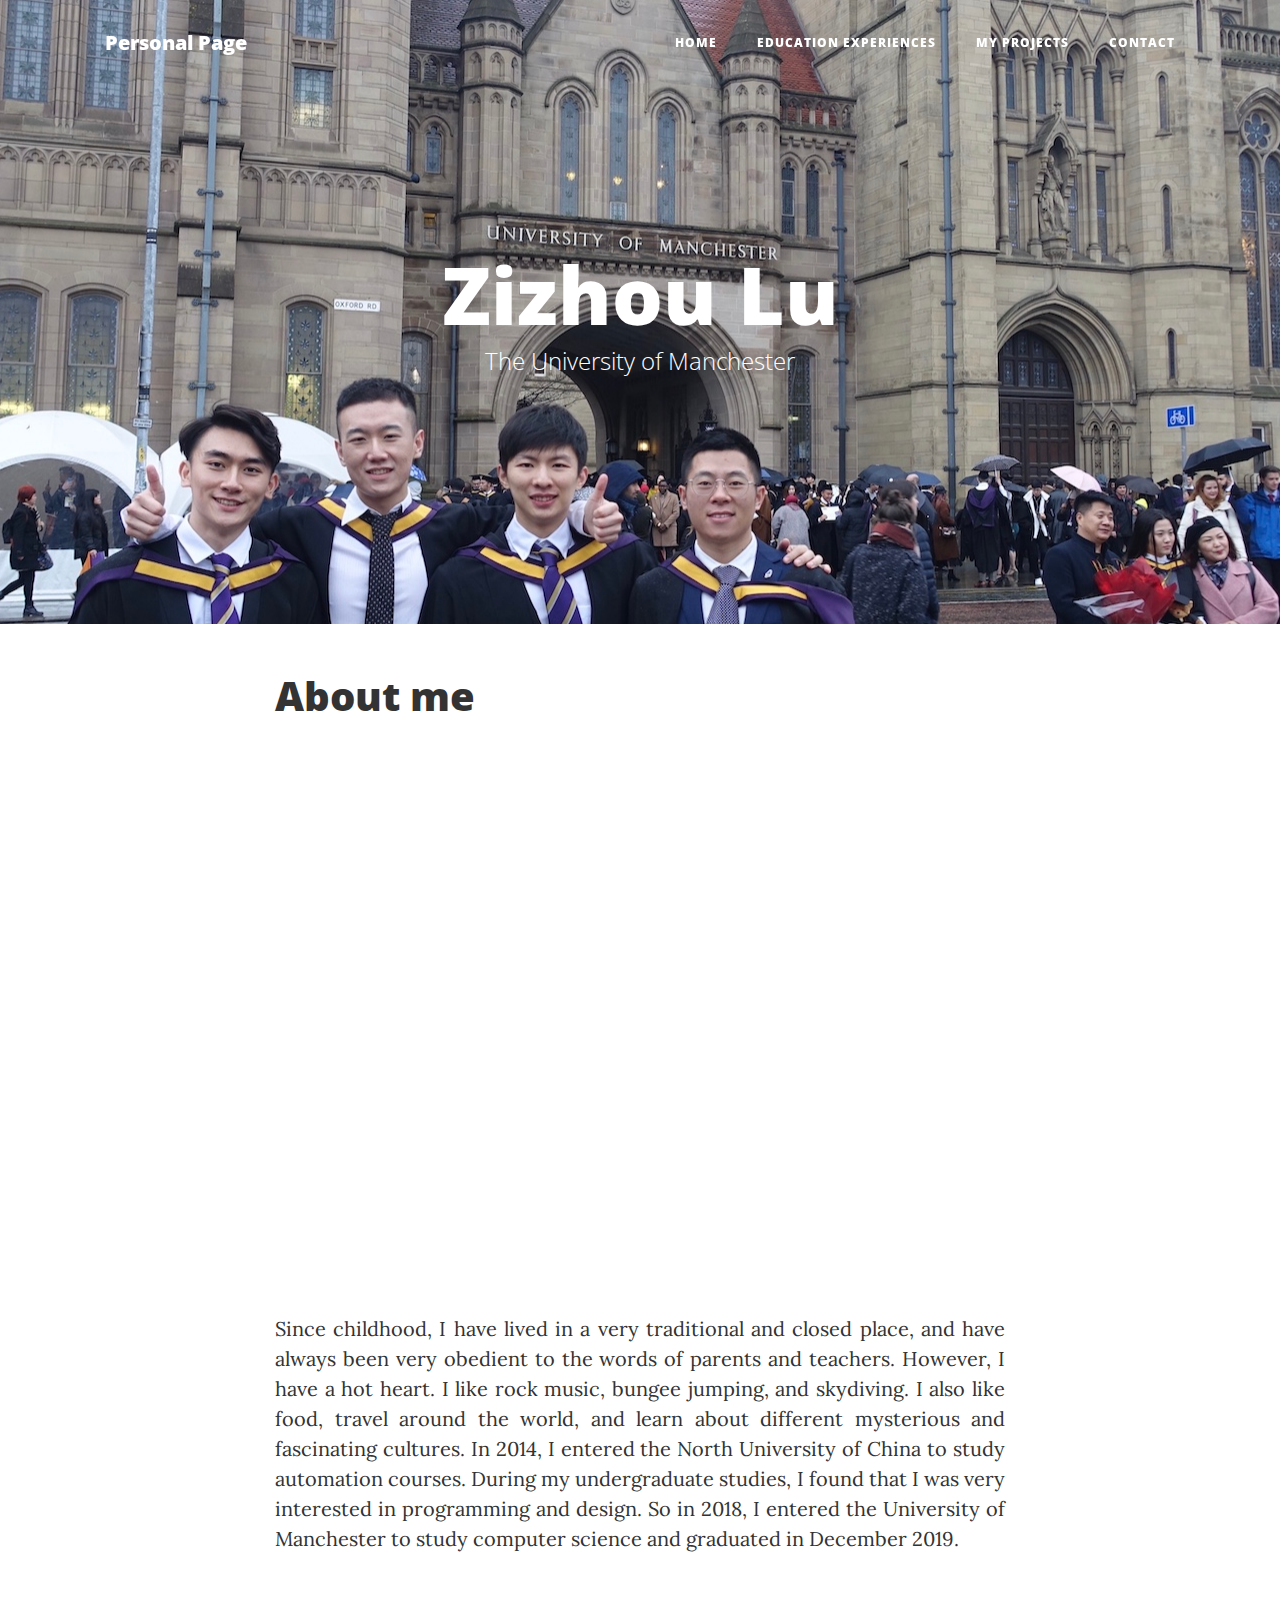
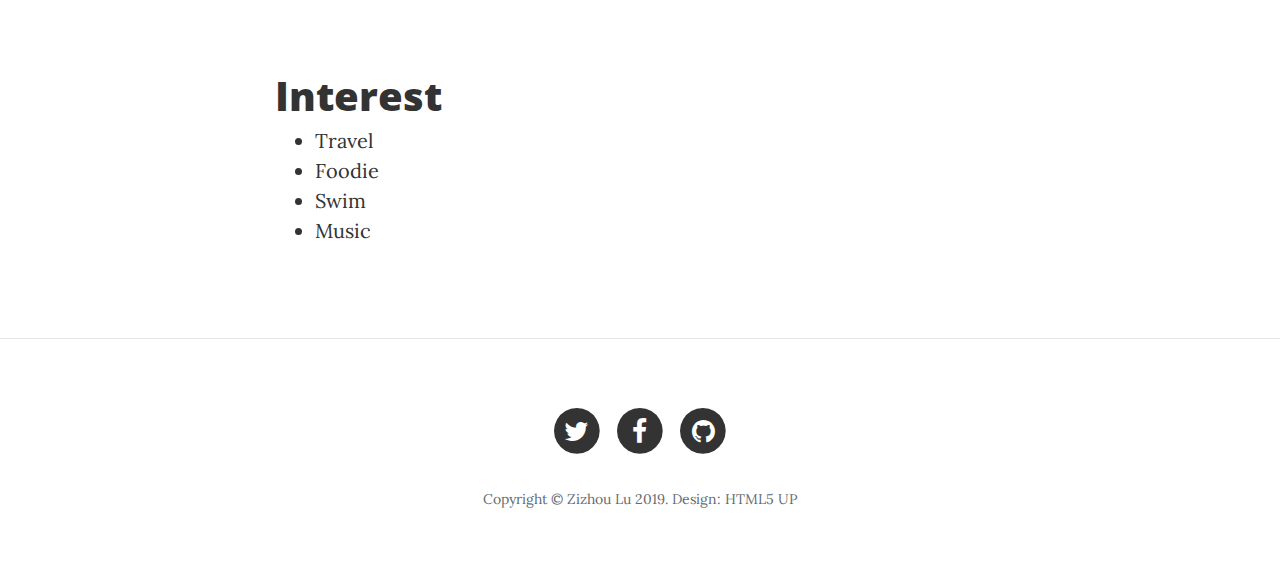
<file: index.html>
<!DOCTYPE html>
<html lang="en">

<head>

    <meta charset="utf-8">
    <meta name="viewport" content="width=device-width, initial-scale=1, shrink-to-fit=no">
    <meta name="description" content="">
    <meta name="author" content="">

    <title>Zizhou Lu</title>

    <!-- Bootstrap Core CSS -->
    <link href="lib/bootstrap/css/bootstrap.min.css" rel="stylesheet">

    <!-- Additional fonts for this theme -->
    <link href="lib/font-awesome/css/font-awesome.min.css" rel="stylesheet" type="text/css">
    <link href='https://fonts.googleapis.com/css?family=Lora:400,700,400italic,700italic' rel='stylesheet' type='text/css'>
    <link href='https://fonts.googleapis.com/css?family=Open+Sans:300italic,400italic,600italic,700italic,800italic,400,300,600,700,800' rel='stylesheet' type='text/css'>

    <!-- Custom styles for this theme -->
    <link href="css/clean-blog.min.css" rel="stylesheet">

    <!-- Temporary navbar container fix until Bootstrap 4 is patched -->
    <style>
    .navbar-toggler {
        z-index: 1;
    }
    
    @media (max-width: 576px) {
        nav > .container {
            width: 100%;
        }
    }
    </style>

</head>

<body>

    <!-- Navigation -->
    <nav class="navbar fixed-top navbar-toggleable-md navbar-light" id="mainNav">
        <div class="container">
            <button class="navbar-toggler navbar-toggler-right" type="button" data-toggle="collapse" data-target="#navbarResponsive" aria-controls="navbarResponsive" aria-expanded="false" aria-label="Toggle navigation">
                Menu <i class="fa fa-bars"></i>
            </button>
            <a class="navbar-brand page-scroll" href="index.html">Personal Page</a>
            <div class="collapse navbar-collapse" id="navbarResponsive">
                <ul class="navbar-nav ml-auto">
                    <li class="nav-item">
                        <a class="nav-link page-scroll" href="index.html">Home</a>
                    </li>
                    <li class="nav-item">
                        <a class="nav-link page-scroll" href="about.html">Education Experiences</a>
                    </li>
                    <li class="nav-item">
                        <a class="nav-link page-scroll" href="post.html">My Projects</a>
                    </li>
                    <li class="nav-item">
                        <a class="nav-link page-scroll" href="contact.html">Contact</a>
                    </li>
                </ul>
            </div>
        </div>
    </nav>

    <!-- Page Header -->
    <header class="intro-header" style="background-image: url('img/home-bg.jpg')">
        <div class="container">
            <div class="row">
                <div class="col-lg-8 offset-lg-2 col-md-10 offset-md-1">
                    <div class="site-heading">
                        <h1>Zizhou Lu</h1>
                        <span class="subheading">The University of Manchester</span>
                    </div>
                </div>
            </div>
        </div>
    </header>

    <!-- Main Content -->
    <header>
        <div class="container">
            <div class="row">
                <div class="col-lg-8 offset-lg-2 col-md-10 offset-md-1">
                    <div class="site-heading">
                        <h1>About me</h1>
                        <iframe src="//player.bilibili.com/player.html?aid=89087745&cid=152168260&page=1"  style="width:730px;height:550px;" scrolling="no" border="0" frameborder="no" framespacing="0" allowfullscreen="true"> </iframe>
                        <p style="text-align:justify">Since childhood, I have lived in a very traditional and closed place, and have always been very obedient to the words of parents and teachers. However, I have a hot heart. I like rock music, bungee jumping, and skydiving. I also like food, travel around the world, and learn about different mysterious and fascinating cultures. In 2014, I entered the North University of China to study automation courses. During my undergraduate studies, I found that I was very interested in programming and design. So in 2018, I entered the University of Manchester to study computer science and graduated in December 2019.</p>
                    </div>
                </div>
            </div>
        </div>
    </header><br><br><br>

    <header>
        <div class="container">
            <div class="row">
                <div class="col-lg-8 offset-lg-2 col-md-10 offset-md-1">
                    <div class="site-heading">
                        <h1>Interest</h1>
                        <ul>
                            <li>Travel</li>
                            <li>Foodie</li>
                            <li>Swim</li>
                            <li>Music</li>
                        </ul>

                    </div>
                </div>
            </div>
        </div>
    </header><br><br>



<!--    <div class="container">-->
<!--        <div class="row">-->
<!--            <div class="col-lg-8 offset-lg-2 col-md-10 offset-md-1">-->
<!--                <div class="post-preview">-->
<!--                    <a href="post.html">-->
<!--                        <h2 class="post-title">-->
<!--                            Man must explore, and this is exploration at its greatest-->
<!--                        </h2>-->
<!--                        <h3 class="post-subtitle">-->
<!--                            Problems look mighty small from 150 miles up-->
<!--                        </h3>-->
<!--                    </a>-->
<!--                    <p class="post-meta">Posted by <a href="#">Start Bootstrap</a> on September 24, 2017</p>-->
<!--                </div>-->
<!--                <hr>-->
<!--                <div class="post-preview">-->
<!--                    <a href="post.html">-->
<!--                        <h2 class="post-title">-->
<!--                            I believe every human has a finite number of heartbeats. I don't intend to waste any of mine.-->
<!--                        </h2>-->
<!--                    </a>-->
<!--                    <p class="post-meta">Posted by <a href="#">Start Bootstrap</a> on September 18, 2017</p>-->
<!--                </div>-->
<!--                <hr>-->
<!--                <div class="post-preview">-->
<!--                    <a href="post.html">-->
<!--                        <h2 class="post-title">-->
<!--                            Science has not yet mastered prophecy-->
<!--                        </h2>-->
<!--                        <h3 class="post-subtitle">-->
<!--                            We predict too much for the next year and yet far too little for the next ten.-->
<!--                        </h3>-->
<!--                    </a>-->
<!--                    <p class="post-meta">Posted by <a href="#">Start Bootstrap</a> on August 24, 2017</p>-->
<!--                </div>-->
<!--                <hr>-->
<!--                <div class="copyrights">Collect from <a href="http://www.moobnn.com/"  title="网站模板">网站模板</a></div>-->
<!--                <div class="post-preview">-->
<!--                    <a href="post.html">-->
<!--                        <h2 class="post-title">-->
<!--                            Failure is not an option-->
<!--                        </h2>-->
<!--                        <h3 class="post-subtitle">-->
<!--                            Many say exploration is part of our destiny, but it’s actually our duty to future generations.-->
<!--                        </h3>-->
<!--                    </a>-->
<!--                    <p class="post-meta">Posted by <a href="#">Start Bootstrap</a> on July 8, 2017</p>-->
<!--                </div>-->
<!--                <hr>-->
<!--                &lt;!&ndash; Pager &ndash;&gt;-->
<!--                <div class="clearfix">-->
<!--                    <a class="btn btn-secondary float-right" href="#">Older Posts &rarr;</a>-->
<!--                </div>-->
<!--            </div>-->
<!--        </div>-->
<!--    </div>-->

    <hr>

    <!-- Footer -->
    <footer>
        <div class="container">
            <div class="row">
                <div class="col-lg-8 offset-lg-2 col-md-10 offset-md-1">
                    <ul class="list-inline text-center">
                        <li class="list-inline-item">
                            <a href="https://www.facebook.com/zizhou.lu">
                                <span class="fa-stack fa-lg">
                                    <i class="fa fa-circle fa-stack-2x"></i>
                                    <i class="fa fa-twitter fa-stack-1x fa-inverse"></i>
                                </span>
                            </a>
                        </li>
                        <li class="list-inline-item">
                            <a href="#">
                                <span class="fa-stack fa-lg">
                                    <i class="fa fa-circle fa-stack-2x"></i>
                                    <i class="fa fa-facebook fa-stack-1x fa-inverse"></i>
                                </span>
                            </a>
                        </li>
                        <li class="list-inline-item">
                            <a href="https://github.com/justinluzizhou">
                                <span class="fa-stack fa-lg">
                                    <i class="fa fa-circle fa-stack-2x"></i>
                                    <i class="fa fa-github fa-stack-1x fa-inverse"></i>
                                </span>
                            </a>
                        </li>
                    </ul>
                    <p class="copyright text-muted">Copyright &copy; Zizhou Lu 2019. Design: HTML5 UP</a></p>
                </div>
            </div>
        </div>
    </footer>

    <!-- jQuery Version 3.1.1 -->
    <script src="lib/jquery/jquery.js"></script>

    <!-- Tether -->
    <script src="lib/tether/tether.min.js"></script>

    <!-- Bootstrap Core JavaScript -->
    <script src="lib/bootstrap/js/bootstrap.min.js"></script>

    <!-- Theme JavaScript -->
    <script src="js/clean-blog.min.js"></script>

</body>

</html>
</file>
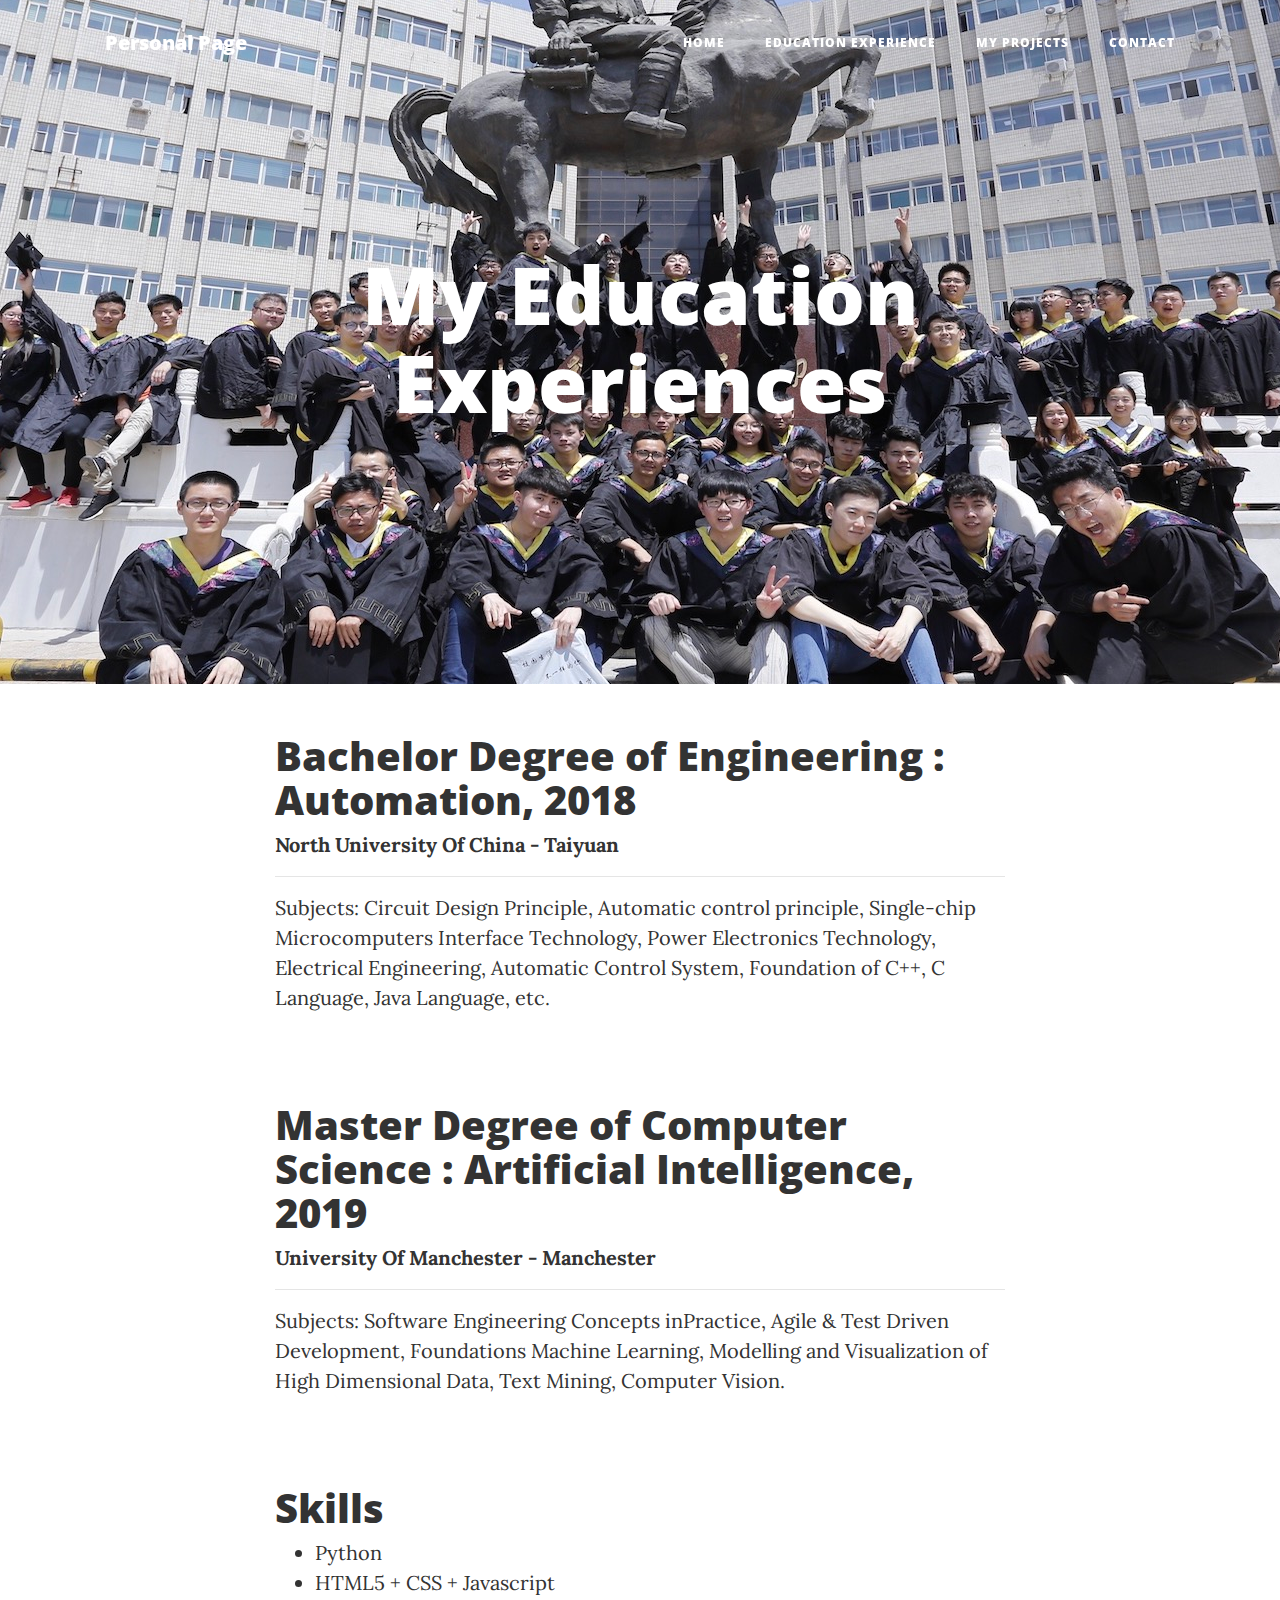
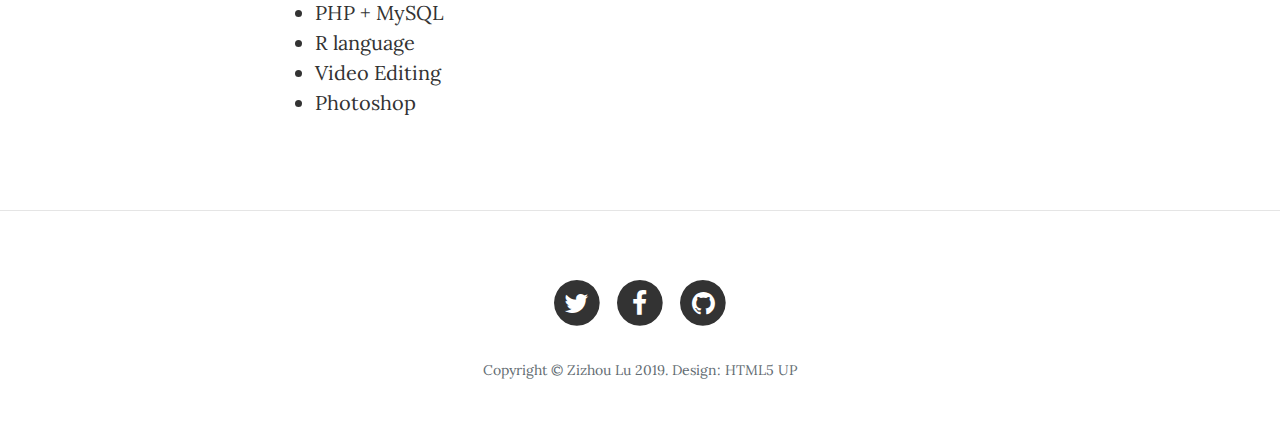
<file: about.html>
<!DOCTYPE html>
<html lang="en">

<head>

    <meta charset="utf-8">
    <meta name="viewport" content="width=device-width, initial-scale=1, shrink-to-fit=no">
    <meta name="description" content="">
    <meta name="author" content="">

    <title>Zizhou Lu</title>

    <!-- Bootstrap Core CSS -->
    <link href="lib/bootstrap/css/bootstrap.min.css" rel="stylesheet">

    <!-- Additional fonts for this theme -->
    <link href="lib/font-awesome/css/font-awesome.min.css" rel="stylesheet" type="text/css">
    <link href='https://fonts.googleapis.com/css?family=Lora:400,700,400italic,700italic' rel='stylesheet' type='text/css'>
    <link href='https://fonts.googleapis.com/css?family=Open+Sans:300italic,400italic,600italic,700italic,800italic,400,300,600,700,800' rel='stylesheet' type='text/css'>

    <!-- Custom styles for this theme -->
    <link href="css/clean-blog.min.css" rel="stylesheet">

    <!-- Temporary navbar container fix until Bootstrap 4 is patched -->
    <style>
    .navbar-toggler {
        z-index: 1;
    }
    
    @media (max-width: 576px) {
        nav > .container {
            width: 100%;
        }
    }
    </style>

</head>

<body>

    <!-- Navigation -->
    <nav class="navbar fixed-top navbar-toggleable-md navbar-light" id="mainNav">
        <div class="container">
            <button class="navbar-toggler navbar-toggler-right" type="button" data-toggle="collapse" data-target="#navbarResponsive" aria-controls="navbarResponsive" aria-expanded="false" aria-label="Toggle navigation">
                Menu <i class="fa fa-bars"></i>
            </button>
            <a class="navbar-brand page-scroll" href="index.html">Personal Page</a>
            <div class="collapse navbar-collapse" id="navbarResponsive">
                <ul class="navbar-nav ml-auto">
                    <li class="nav-item">
                        <a class="nav-link page-scroll" href="index.html">Home</a>
                    </li>
                    <li class="nav-item">
                        <a class="nav-link page-scroll" href="about.html">Education Experience</a>
                    </li>
                    <li class="nav-item">
                        <a class="nav-link page-scroll" href="post.html">My Projects</a>
                    </li>
                    <li class="nav-item">
                        <a class="nav-link page-scroll" href="contact.html">Contact</a>
                    </li>
                </ul>
            </div>
        </div>
    </nav>

    <!-- Page Header -->
    <header class="intro-header" style="background-image: url('img/about-bg.jpg')">
        <div class="container">
            <div class="row">
                <div class="col-lg-8 offset-lg-2 col-md-10 offset-md-1">
                    <div class="page-heading">
                        <h1>My Education Experiences</h1>
                    </div>
                </div>
            </div>
        </div>
    </header>

    <!-- Main Content -->
    <header>
        <div class="container">
            <div class="row">
                <div class="col-lg-8 offset-lg-2 col-md-10 offset-md-1">
                    <div class="site-heading">
                        <h1>Bachelor Degree of Engineering : Automation, 2018</h1>
                        <span class="subheading"><b>North University Of China - Taiyuan</b></span><hr>
                        <span>Subjects:
                            Circuit Design Principle, Automatic control principle, Single-chip Microcomputers Interface Technology, Power Electronics Technology, Electrical Engineering, Automatic Control System, Foundation of C++, C Language, Java Language, etc.</span>
                    </div>
                </div>
            </div>
        </div>
    </header><br><br><br>

    <header>
        <div class="container">
            <div class="row">
                <div class="col-lg-8 offset-lg-2 col-md-10 offset-md-1">
                    <div class="site-heading">
                        <h1>Master Degree of Computer Science : Artificial Intelligence, 2019</h1>
                        <span class="subheading"><b>University Of Manchester - Manchester</b></span><hr>
                        <span>Subjects: Software Engineering Concepts inPractice, Agile & Test Driven
Development, Foundations Machine Learning, Modelling and Visualization of High Dimensional Data, Text Mining, Computer Vision.
</span>
                    </div>
                </div>
            </div>
        </div>
    </header><br><br><br>
    
    <header>
        <div class="container">
            <div class="row">
                <div class="col-lg-8 offset-lg-2 col-md-10 offset-md-1">
                    <div class="site-heading">
                        <h1>Skills</h1>
                        <ul>
                            <li>Python</li>
                            <li>HTML5 + CSS + Javascript</li>
                            <li>PHP + MySQL</li>
                            <li>R language</li>
                            <li>Video Editing</li>
                            <li>Photoshop</li>
                        </ul>

                    </div>
                </div>
            </div>
        </div>
    </header><br><br>

    <hr>

    <!-- Footer -->
    <footer>
        <div class="container">
            <div class="row">
                <div class="col-lg-8 offset-lg-2 col-md-10 offset-md-1">
                    <ul class="list-inline text-center">
                        <li class="list-inline-item">
                            <a href="https://www.facebook.com/zizhou.lu">
                                <span class="fa-stack fa-lg">
                                    <i class="fa fa-circle fa-stack-2x"></i>
                                    <i class="fa fa-twitter fa-stack-1x fa-inverse"></i>
                                </span>
                            </a>
                        </li>
                        <li class="list-inline-item">
                            <a href="#">
                                <span class="fa-stack fa-lg">
                                    <i class="fa fa-circle fa-stack-2x"></i>
                                    <i class="fa fa-facebook fa-stack-1x fa-inverse"></i>
                                </span>
                            </a>
                        </li>
                        <li class="list-inline-item">
                            <a href="https://github.com/justinluzizhou">
                                <span class="fa-stack fa-lg">
                                    <i class="fa fa-circle fa-stack-2x"></i>
                                    <i class="fa fa-github fa-stack-1x fa-inverse"></i>
                                </span>
                            </a>
                        </li>
                    </ul>
                    <p class="copyright text-muted">Copyright &copy; Zizhou Lu 2019. Design: HTML5 UP</p>
                </div>
            </div>
        </div>
    </footer>

    <!-- jQuery Version 3.1.1 -->
    <script src="lib/jquery/jquery.js"></script>

    <!-- Tether -->
    <script src="lib/tether/tether.min.js"></script>

    <!-- Bootstrap Core JavaScript -->
    <script src="lib/bootstrap/js/bootstrap.min.js"></script>

    <!-- Theme JavaScript -->
    <script src="js/clean-blog.min.js"></script>

</body>

</html>
</file>
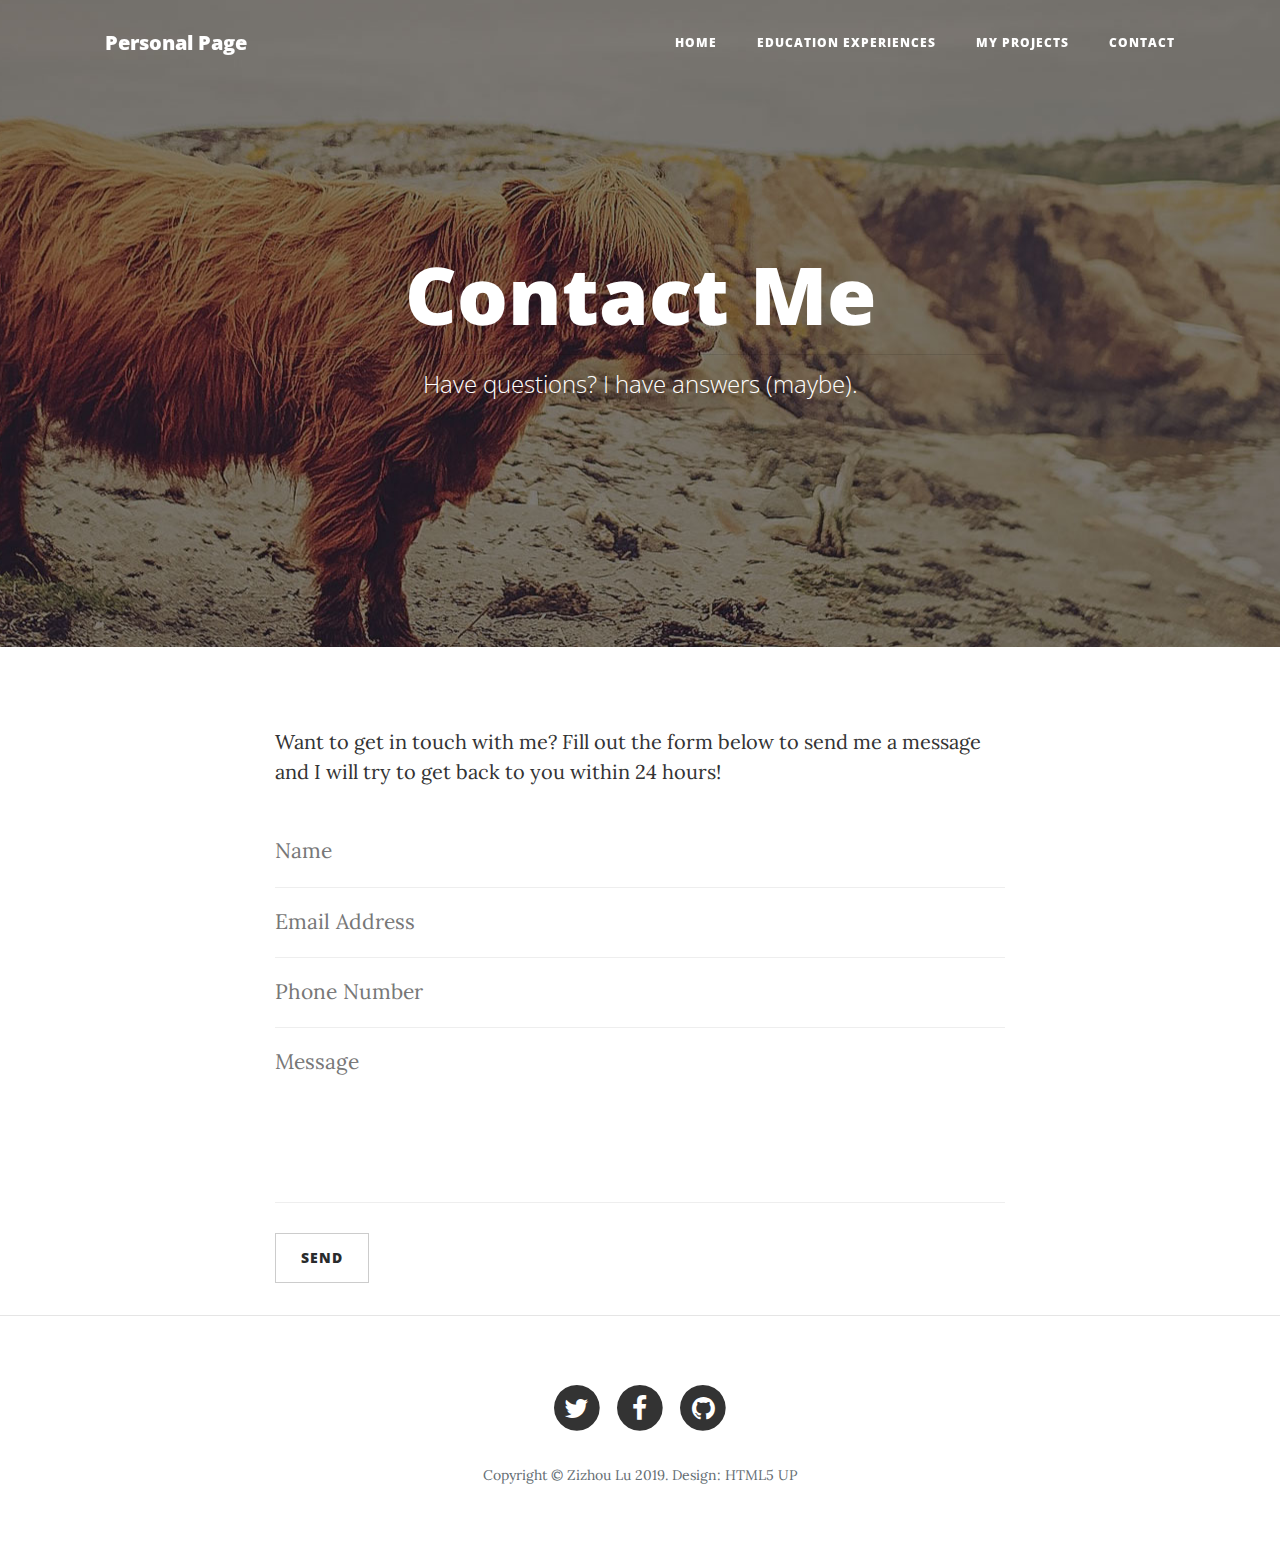
<file: contact.html>
<!DOCTYPE html>
<html lang="en">

<head>

    <meta charset="utf-8">
    <meta name="viewport" content="width=device-width, initial-scale=1, shrink-to-fit=no">
    <meta name="description" content="">
    <meta name="author" content="">

    <title>Zizhou Lu</title>

    <!-- Bootstrap Core CSS -->
    <link href="lib/bootstrap/css/bootstrap.min.css" rel="stylesheet">

    <!-- Additional fonts for this theme -->
    <link href="lib/font-awesome/css/font-awesome.min.css" rel="stylesheet" type="text/css">
    <link href='https://fonts.googleapis.com/css?family=Lora:400,700,400italic,700italic' rel='stylesheet' type='text/css'>
    <link href='https://fonts.googleapis.com/css?family=Open+Sans:300italic,400italic,600italic,700italic,800italic,400,300,600,700,800' rel='stylesheet' type='text/css'>

    <!-- Custom styles for this theme -->
    <link href="css/clean-blog.min.css" rel="stylesheet">

    <!-- Temporary navbar container fix until Bootstrap 4 is patched -->
    <style>
    .navbar-toggler {
        z-index: 1;
    }
    
    @media (max-width: 576px) {
        nav > .container {
            width: 100%;
        }
    }
    </style>

</head>

<body>

    <!-- Navigation -->
    <nav class="navbar fixed-top navbar-toggleable-md navbar-light" id="mainNav">
        <div class="container">
            <button class="navbar-toggler navbar-toggler-right" type="button" data-toggle="collapse" data-target="#navbarResponsive" aria-controls="navbarResponsive" aria-expanded="false" aria-label="Toggle navigation">
                Menu <i class="fa fa-bars"></i>
            </button>
            <a class="navbar-brand page-scroll" href="index.html">Personal Page</a>
            <div class="collapse navbar-collapse" id="navbarResponsive">
                <ul class="navbar-nav ml-auto">
                    <li class="nav-item">
                        <a class="nav-link page-scroll" href="index.html">Home</a>
                    </li>
                    <li class="nav-item">
                        <a class="nav-link page-scroll" href="about.html">Education Experiences</a>
                    </li>
                    <li class="nav-item">
                        <a class="nav-link page-scroll" href="post.html">My Projects</a>
                    </li>
                    <li class="nav-item">
                        <a class="nav-link page-scroll" href="contact.html">Contact</a>
                    </li>
                </ul>
            </div>
        </div>
    </nav>

    <!-- Page Header -->
    <header class="intro-header" style="background-image: url('img/contact-bg.jpg')">
        <div class="container">
            <div class="row">
                <div class="col-lg-8 offset-lg-2 col-md-10 offset-md-1">
                    <div class="page-heading">
                        <h1>Contact Me</h1>
                        <hr class="small">
                        <span class="subheading">Have questions? I have answers (maybe).</span>
                    </div>
                </div>
            </div>
        </div>
    </header>

    <!-- Main Content -->
    <div class="container">
        <div class="row">
            <div class="col-lg-8 offset-lg-2 col-md-10 offset-md-1">
                <p>Want to get in touch with me? Fill out the form below to send me a message and I will try to get back to you within 24 hours!</p>
                <!-- Contact Form - Enter your email address on line 19 of the mail/contact_me.php file to make this form work. -->
                <!-- WARNING: Some web hosts do not allow emails to be sent through forms to common mail hosts like Gmail or Yahoo. It's recommended that you use a private domain email address! -->
                <!-- NOTE: To use the contact form, your site must be on a live web host with PHP! The form will not work locally! -->
                <form name="sentMessage" id="contactForm" novalidate>
                    <div class="control-group">
                        <div class="form-group floating-label-form-group controls">
                            <label>Name</label>
                            <input type="text" class="form-control" placeholder="Name" id="name" required data-validation-required-message="Please enter your name.">
                            <p class="help-block text-danger"></p>
                        </div>
                    </div>
                    <div class="control-group">
                        <div class="form-group floating-label-form-group controls">
                            <label>Email Address</label>
                            <input type="email" class="form-control" placeholder="Email Address" id="email" required data-validation-required-message="Please enter your email address.">
                            <p class="help-block text-danger"></p>
                        </div>
                    </div>
                    <div class="control-group">
                        <div class="form-group col-xs-12 floating-label-form-group controls">
                            <label>Phone Number</label>
                            <input type="tel" class="form-control" placeholder="Phone Number" id="phone" required data-validation-required-message="Please enter your phone number.">
                            <p class="help-block text-danger"></p>
                        </div>
                    </div>
                    <div class="control-group">
                        <div class="form-group floating-label-form-group controls">
                            <label>Message</label>
                            <textarea rows="5" class="form-control" placeholder="Message" id="message" required data-validation-required-message="Please enter a message."></textarea>
                            <p class="help-block text-danger"></p>
                        </div>
                    </div>
                    <br>
                    <div id="success"></div>
                    <div class="form-group">
                        <button type="submit" class="btn btn-secondary">Send</button>
                    </div>
                </form>
            </div>
        </div>
    </div>

    <hr>

    <!-- Footer -->
    <footer>
        <div class="container">
            <div class="row">
                <div class="col-lg-8 offset-lg-2 col-md-10 offset-md-1">
                    <ul class="list-inline text-center">
                        <li class="list-inline-item">
                            <a href="https://www.facebook.com/zizhou.lu">
                                <span class="fa-stack fa-lg">
                                    <i class="fa fa-circle fa-stack-2x"></i>
                                    <i class="fa fa-twitter fa-stack-1x fa-inverse"></i>
                                </span>
                            </a>
                        </li>
                        <li class="list-inline-item">
                            <a href="#">
                                <span class="fa-stack fa-lg">
                                    <i class="fa fa-circle fa-stack-2x"></i>
                                    <i class="fa fa-facebook fa-stack-1x fa-inverse"></i>
                                </span>
                            </a>
                        </li>
                        <li class="list-inline-item">
                            <a href="https://github.com/justinluzizhou">
                                <span class="fa-stack fa-lg">
                                    <i class="fa fa-circle fa-stack-2x"></i>
                                    <i class="fa fa-github fa-stack-1x fa-inverse"></i>
                                </span>
                            </a>
                        </li>
                    </ul>
                    <p class="copyright text-muted">Copyright &copy; Zizhou Lu 2019. Design: HTML5 UP</p>
                </div>
            </div>
        </div>
    </footer>

    <!-- jQuery Version 3.1.1 -->
    <script src="lib/jquery/jquery.js"></script>

    <!-- Tether -->
    <script src="lib/tether/tether.min.js"></script>

    <!-- Bootstrap Core JavaScript -->
    <script src="lib/bootstrap/js/bootstrap.min.js"></script>

    <!-- Contact Form JavaScript -->
    <script src="js/jqBootstrapValidation.js"></script>
    <script src="js/contact_me.js"></script>

    <!-- Theme JavaScript -->
    <script src="js/clean-blog.min.js"></script>

</body>

</html>
</file>
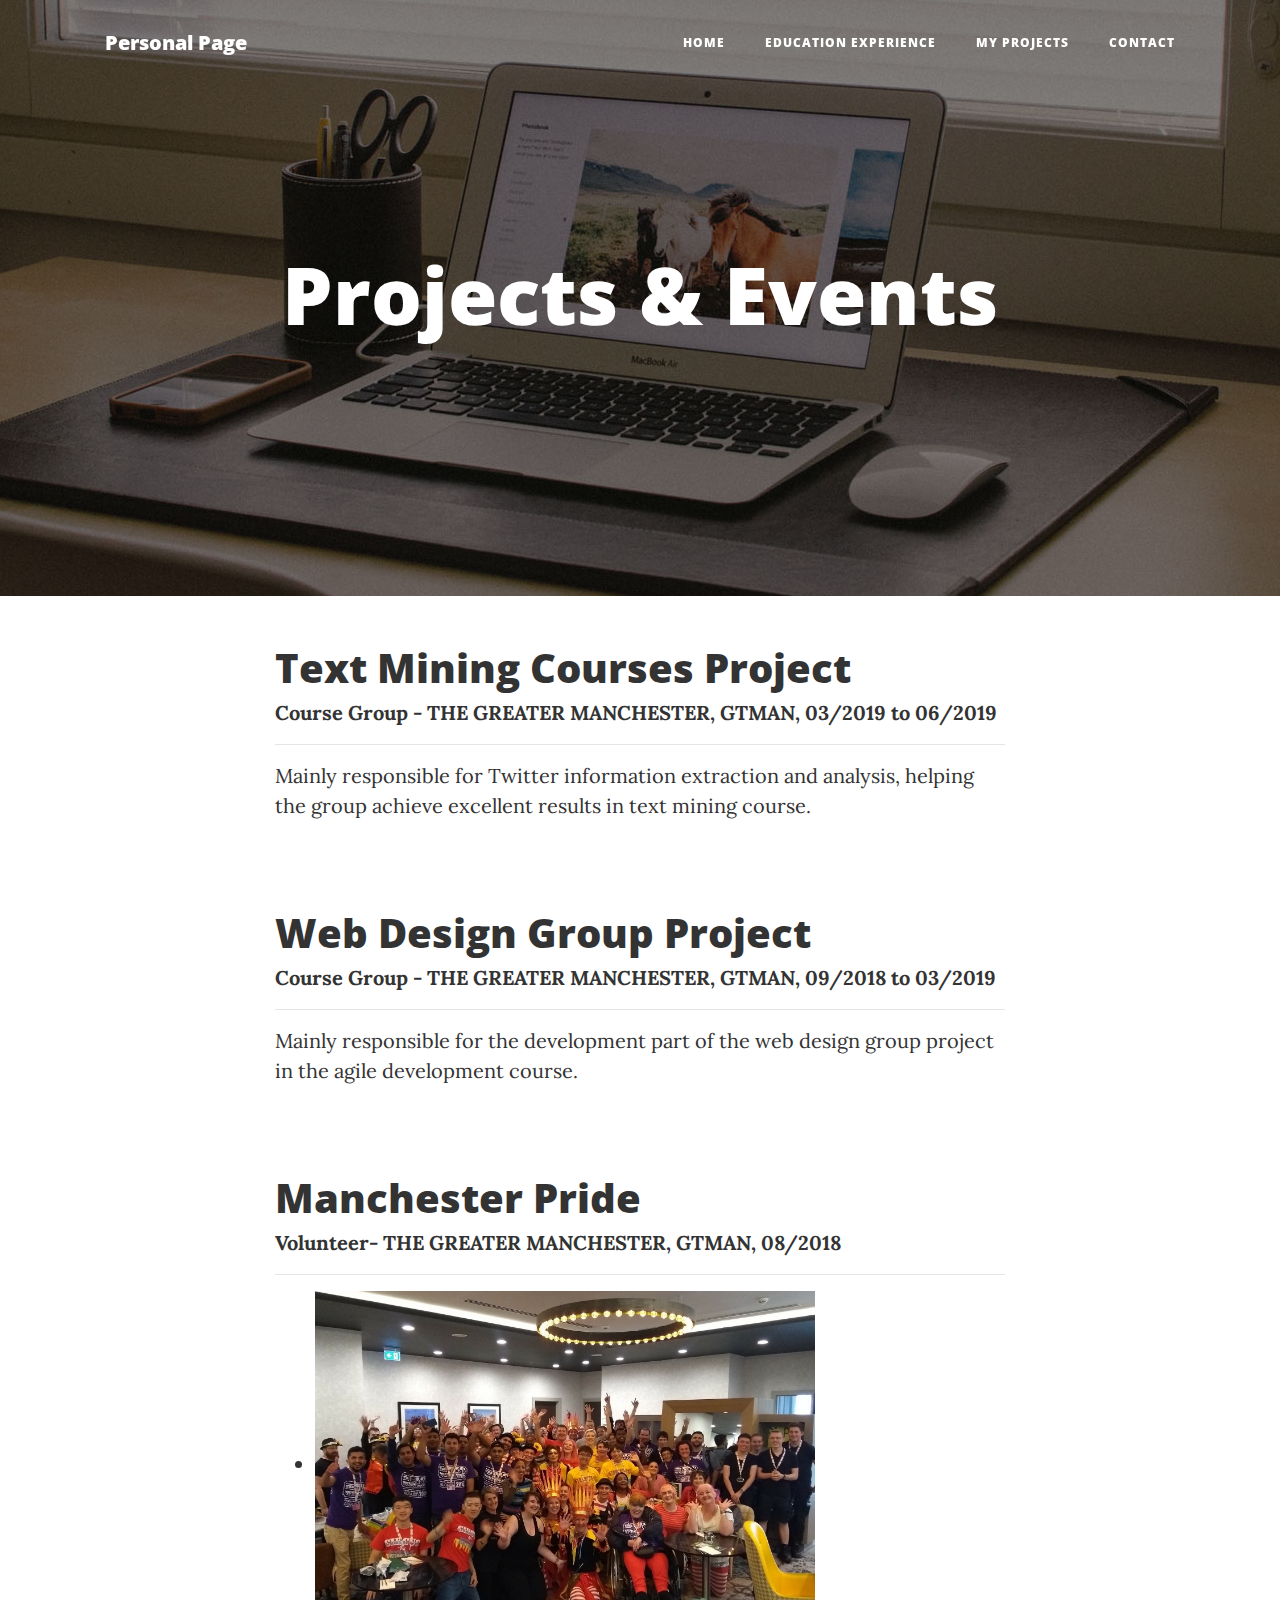
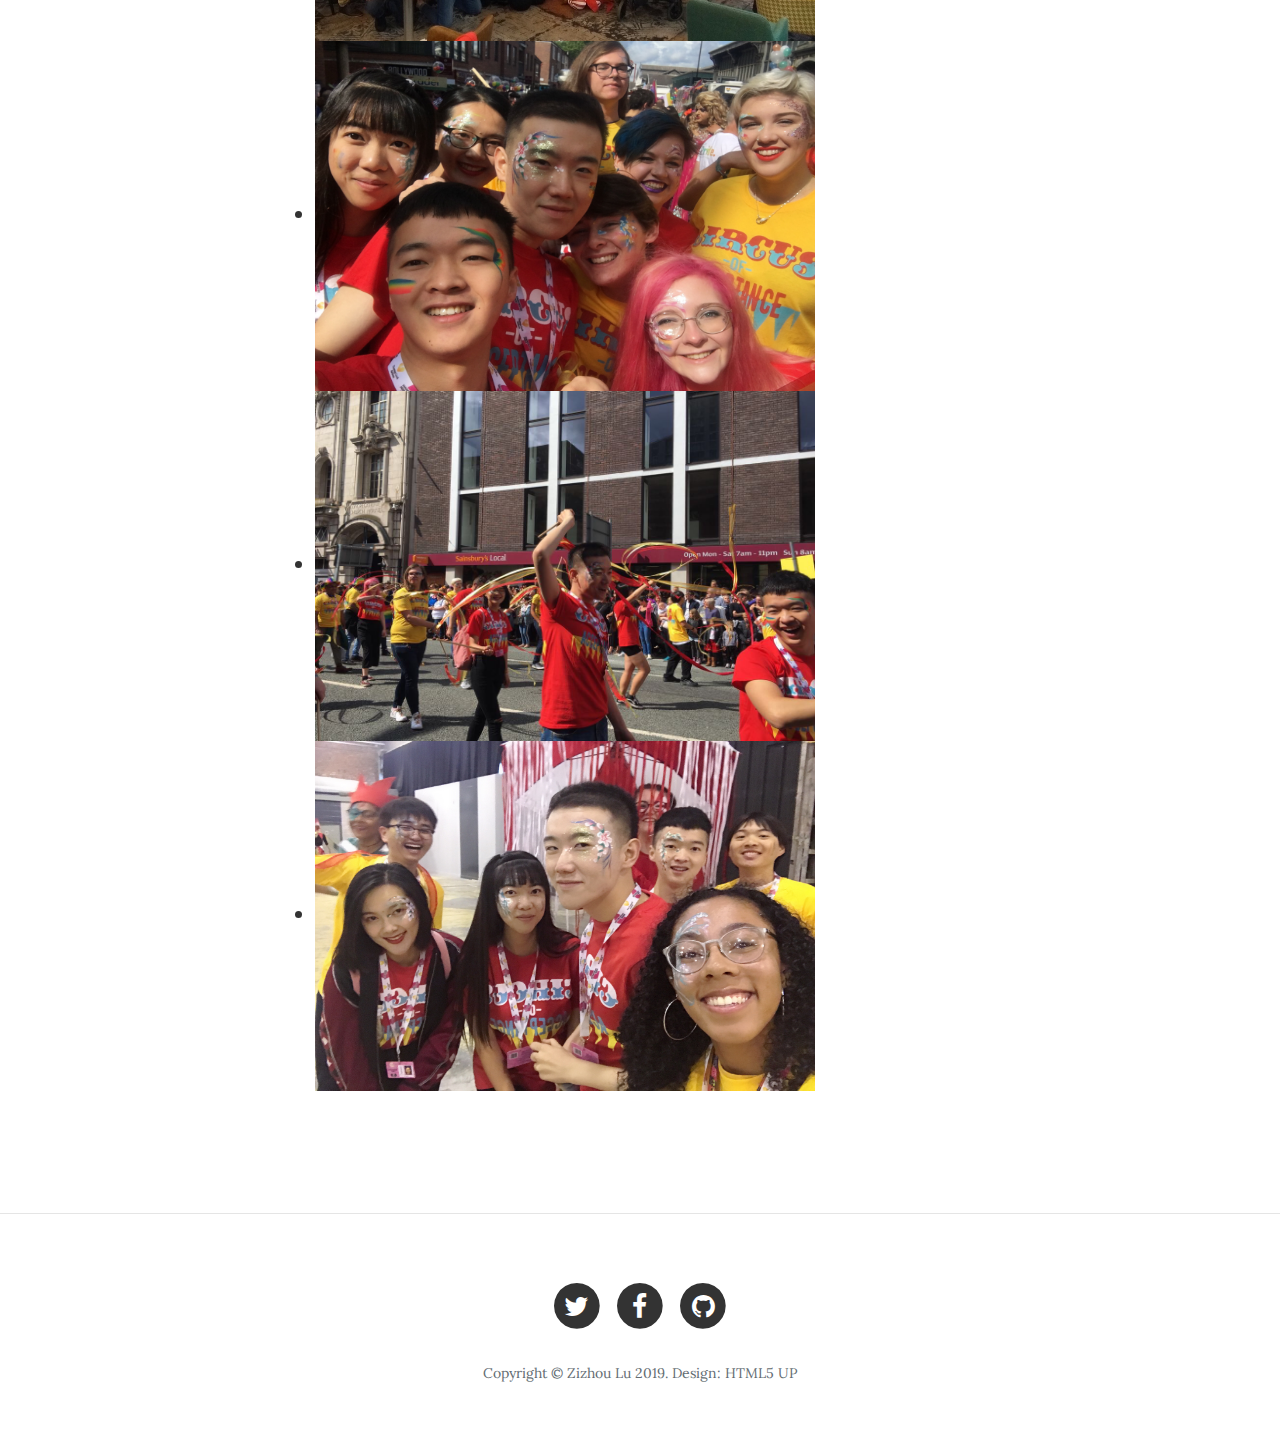
<file: post.html>
<!DOCTYPE html>
<html lang="en">

<head>

    <meta charset="utf-8">
    <meta name="viewport" content="width=device-width, initial-scale=1, shrink-to-fit=no">
    <meta name="description" content="">
    <meta name="author" content="">

    <title>Zizhou Lu</title>

    <!-- Bootstrap Core CSS -->
    <link href="lib/bootstrap/css/bootstrap.min.css" rel="stylesheet">

    <!-- Additional fonts for this theme -->
    <link href="lib/font-awesome/css/font-awesome.min.css" rel="stylesheet" type="text/css">
    <link href='https://fonts.googleapis.com/css?family=Lora:400,700,400italic,700italic' rel='stylesheet' type='text/css'>
    <link href='https://fonts.googleapis.com/css?family=Open+Sans:300italic,400italic,600italic,700italic,800italic,400,300,600,700,800' rel='stylesheet' type='text/css'>

    <!-- Custom styles for this theme -->
    <link href="css/clean-blog.min.css" rel="stylesheet">

    <!-- Temporary navbar container fix until Bootstrap 4 is patched -->
    <style>

    .navbar-toggler {
        z-index: 1;
    }
    
    @media (max-width: 576px) {
        nav > .container {
            width: 100%;
        }
    }
    </style>

</head>

<body>

    <!-- Navigation -->
    <nav class="navbar fixed-top navbar-toggleable-md navbar-light" id="mainNav">
        <div class="container">
            <button class="navbar-toggler navbar-toggler-right" type="button" data-toggle="collapse" data-target="#navbarResponsive" aria-controls="navbarResponsive" aria-expanded="false" aria-label="Toggle navigation">
                Menu <i class="fa fa-bars"></i>
            </button>
            <a class="navbar-brand page-scroll" href="index.html">Personal Page</a>
            <div class="collapse navbar-collapse" id="navbarResponsive">
                <ul class="navbar-nav ml-auto">
                    <li class="nav-item">
                        <a class="nav-link page-scroll" href="index.html">Home</a>
                    </li>
                    <li class="nav-item">
                        <a class="nav-link page-scroll" href="about.html">Education Experience</a>
                    </li>
                    <li class="nav-item">
                        <a class="nav-link page-scroll" href="post.html">My Projects</a>
                    </li>
                    <li class="nav-item">
                        <a class="nav-link page-scroll" href="contact.html">Contact</a>
                    </li>
                </ul>
            </div>
        </div>
    </nav>

    <header class="intro-header" style="background-image: url('img/post-bg.jpg')">
        <div class="container">
            <div class="row">
                <div class="col-lg-8 offset-lg-2 col-md-10 offset-md-1">
                    <div class="site-heading">
                        <h1>Projects & Events</h1>
                    </div>
                </div>
            </div>
        </div>
    </header>


    <!-- Page Header -->
    <header>
        <div class="container">
            <div class="row">
                <div class="col-lg-8 offset-lg-2 col-md-10 offset-md-1">
                    <div class="site-heading">
                        <h1>Text Mining Courses Project</h1>
                        <span class="subheading"><b>Course Group - THE GREATER MANCHESTER, GTMAN, 03/2019 to 06/2019</b></span><hr>
                        <span>Mainly responsible for Twitter information extraction and analysis, helping the group achieve excellent results in text mining course.</span>

                    </div>
                </div>
            </div>
        </div>
    </header><br><br><br>

    <header>
        <div class="container">
            <div class="row">
                <div class="col-lg-8 offset-lg-2 col-md-10 offset-md-1">
                    <div class="site-heading">
                        <h1>Web Design Group Project </h1>
                        <span class="subheading"><b>Course Group - THE GREATER MANCHESTER, GTMAN, 09/2018 to 03/2019</b></span><hr>
                        <span>Mainly responsible for the development part of the web design group project in the agile development course.</span>
                    </div>
                </div>
            </div>
        </div>
    </header><br><br><br>
       

    <header>
        <div class="container">
            <div class="row">
                <div class="col-lg-8 offset-lg-2 col-md-10 offset-md-1">
                    <div class="site-heading">
                        <h1>Manchester Pride</h1>
                        <span class="subheading"><b>Volunteer- THE GREATER MANCHESTER, GTMAN, 08/2018</b></span><hr>
                        <ul>
                        <li> <img src='img/vo1.jpg' width="500" height="350"> </li> <li><img src='img/vo2.jpg' width="500" height="350"></li><li> <img src='img/vo3.jpg' width="500" height="350"></li><li> <img src='img/vo4.jpg' width="500" height="350"></li>
                        </ul>
                    </div>
                </div>
            </div>
        </div>
    </header><br><br><br>


    <hr>

    <!-- Footer -->
    <footer>
        <div class="container">
            <div class="row">
                <div class="col-lg-8 offset-lg-2 col-md-10 offset-md-1">
                    <ul class="list-inline text-center">
                        <li class="list-inline-item">
                            <a href="https://www.facebook.com/zizhou.lu">
                                <span class="fa-stack fa-lg">
                                    <i class="fa fa-circle fa-stack-2x"></i>
                                    <i class="fa fa-twitter fa-stack-1x fa-inverse"></i>
                                </span>
                            </a>
                        </li>
                        <li class="list-inline-item">
                            <a href="#">
                                <span class="fa-stack fa-lg">
                                    <i class="fa fa-circle fa-stack-2x"></i>
                                    <i class="fa fa-facebook fa-stack-1x fa-inverse"></i>
                                </span>
                            </a>
                        </li>
                        <li class="list-inline-item">
                            <a href="https://github.com/justinluzizhou">
                                <span class="fa-stack fa-lg">
                                    <i class="fa fa-circle fa-stack-2x"></i>
                                    <i class="fa fa-github fa-stack-1x fa-inverse"></i>
                                </span>
                            </a>
                        </li>
                    </ul>
                    <p class="copyright text-muted">Copyright &copy; Zizhou Lu 2019. Design: HTML5 UP</p>
                </div>
            </div>
        </div>
    </footer>

    <!-- jQuery Version 3.1.1 -->
    <script src="lib/jquery/jquery.js"></script>

    <!-- Tether -->
    <script src="lib/tether/tether.min.js"></script>

    <!-- Bootstrap Core JavaScript -->
    <script src="lib/bootstrap/js/bootstrap.min.js"></script>

    <!-- Theme JavaScript -->
    <script src="js/clean-blog.min.js"></script>

</body>

</html>
</file>
<file: css/clean-blog.min.css>
/*!
 * Start Bootstrap - Clean Blog v4.0.0-alpha (http://startbootstrap.com/template-overviews/clean-blog)
 * Copyright 2013-2017 Start Bootstrap
 * Licensed under MIT (https://github.com/BlackrockDigital/startbootstrap/blob/gh-pages/LICENSE)
 */body{font-family:Lora,'Times New Roman',serif;font-size:20px;color:#333}p{line-height:1.5;margin:30px 0}p a{text-decoration:underline}h1,h2,h3,h4,h5,h6{font-family:'Open Sans','Helvetica Neue',Helvetica,Arial,sans-serif;font-weight:800}a{-webkit-transition:all .2s;-moz-transition:all .2s;transition:all .2s;color:#333}a:focus,a:hover{color:#0085a1}a img:focus,a img:hover{cursor:zoom-in}blockquote{color:#777;font-style:italic}#mainNav{background-color:#fff;border-bottom:1px solid #eee;position:absolute;font-family:'Open Sans','Helvetica Neue',Helvetica,Arial,sans-serif}#mainNav .navbar-brand{color:#777;font-weight:800}#mainNav .navbar-toggler{color:#777;font-weight:800;text-transform:uppercase;font-size:12px;padding:13px}#mainNav .navbar-nav>li.nav-item>a{text-transform:uppercase;font-size:12px;font-weight:800;letter-spacing:1px}@media only screen and (min-width:992px){#mainNav{background:0 0;border-bottom:1px solid transparent}#mainNav .navbar-brand{color:#fff;padding:20px}#mainNav .navbar-brand:focus,#mainNav .navbar-brand:hover{color:rgba(255,255,255,.8)}#mainNav .navbar-nav>li.nav-item>a{color:#fff;padding:20px}#mainNav .navbar-nav>li.nav-item>a:focus,#mainNav .navbar-nav>li.nav-item>a:hover{color:rgba(255,255,255,.8)}}@media only screen and (min-width:1170px){#mainNav{-webkit-transition:background-color .2s;-moz-transition:background-color .2s;transition:background-color .2s;-webkit-transform:translate3d(0,0,0);-moz-transform:translate3d(0,0,0);-ms-transform:translate3d(0,0,0);-o-transform:translate3d(0,0,0);transform:translate3d(0,0,0);-webkit-backface-visibility:hidden;backface-visibility:hidden}#mainNav.is-fixed{position:fixed;top:-87px;background-color:rgba(255,255,255,.9);border-bottom:1px solid #fff;-webkit-transition:-webkit-transform .2s;-moz-transition:-moz-transform .2s;transition:transform .2s}#mainNav.is-fixed .navbar-brand{color:#333}#mainNav.is-fixed .navbar-brand:focus,#mainNav.is-fixed .navbar-brand:hover{color:#0085a1}#mainNav.is-fixed .navbar-nav>li.nav-item>a{color:#333}#mainNav.is-fixed .navbar-nav>li.nav-item>a:focus,#mainNav.is-fixed .navbar-nav>li.nav-item>a:hover{color:#0085a1}#mainNav.is-visible{-webkit-transform:translate3d(0,100%,0);-moz-transform:translate3d(0,100%,0);-ms-transform:translate3d(0,100%,0);-o-transform:translate3d(0,100%,0);transform:translate3d(0,100%,0)}}.intro-header{background-color:#777;background:no-repeat center center;background-attachment:scroll;@inlcude background-cover;margin-bottom:50px}.intro-header .page-heading,.intro-header .post-heading,.intro-header .site-heading{padding:250px 0 50px;color:#fff}@media only screen and (min-width:768px){.intro-header .page-heading,.intro-header .post-heading,.intro-header .site-heading{padding:250px 0}}.intro-header .page-heading,.intro-header .site-heading{text-align:center}.intro-header .page-heading h1,.intro-header .site-heading h1{margin-top:0;font-size:50px}.intro-header .page-heading .subheading,.intro-header .site-heading .subheading{font-size:24px;line-height:1.1;display:block;font-family:'Open Sans','Helvetica Neue',Helvetica,Arial,sans-serif;font-weight:300;margin:10px 0 0}@media only screen and (min-width:768px){.intro-header .page-heading h1,.intro-header .site-heading h1{font-size:80px}}.intro-header .post-heading h1{font-size:35px}.intro-header .post-heading .meta,.intro-header .post-heading .subheading{line-height:1.1;display:block}.intro-header .post-heading .subheading{font-family:'Open Sans','Helvetica Neue',Helvetica,Arial,sans-serif;font-size:24px;margin:10px 0 30px;font-weight:600}.intro-header .post-heading .meta{font-family:Lora,'Times New Roman',serif;font-style:italic;font-weight:300;font-size:20px}.intro-header .post-heading .meta a{color:#fff}@media only screen and (min-width:768px){.intro-header .post-heading h1{font-size:55px}.intro-header .post-heading .subheading{font-size:30px}}.post-preview>a{color:#333}.post-preview>a:focus,.post-preview>a:hover{text-decoration:none;color:#0085a1}.post-preview>a>.post-title{font-size:30px;margin-top:30px;margin-bottom:10px}.post-preview>a>.post-subtitle{margin:0;font-weight:300;margin-bottom:10px}.post-preview>.post-meta{color:#777;font-size:18px;font-style:italic;margin-top:0}.post-preview>.post-meta>a{text-decoration:none;color:#333}.post-preview>.post-meta>a:focus,.post-preview>.post-meta>a:hover{color:#0085a1;text-decoration:underline}@media only screen and (min-width:768px){.post-preview>a>.post-title{font-size:36px}}.section-heading{font-size:36px;margin-top:60px;font-weight:700}.caption{text-align:center;font-size:14px;padding:10px;font-style:italic;margin:0;display:block;border-bottom-right-radius:5px;border-bottom-left-radius:5px}footer{padding:50px 0 65px}footer .list-inline{margin:0;padding:0}footer .copyright{font-size:14px;text-align:center;margin-bottom:0}.floating-label-form-group{font-size:14px;position:relative;margin-bottom:0;padding-bottom:.5em;border-bottom:1px solid #eee}.floating-label-form-group input,.floating-label-form-group textarea{z-index:1;position:relative;padding:0;border:none;border-radius:0;font-size:1.5em;background:0 0;box-shadow:none!important;resize:none;font-family:Lora,'Times New Roman',serif}.floating-label-form-group input::-webkit-input-placeholder,.floating-label-form-group textarea::-webkit-input-placeholder{font-family:Lora,'Times New Roman',serif;color:#777}.floating-label-form-group label{display:block;z-index:0;position:relative;top:2em;margin:0;font-size:.85em;line-height:1.764705882em;vertical-align:middle;vertical-align:baseline;opacity:0;-webkit-transition:top .3s ease,opacity .3s ease;-moz-transition:top .3s ease,opacity .3s ease;-ms-transition:top .3s ease,opacity .3s ease;transition:top .3s ease,opacity .3s ease}.floating-label-form-group .help-block{margin:15px 0}.floating-label-form-group-with-value label{top:0;opacity:1}.floating-label-form-group-with-focus label{color:#0085a1}form .form-group:first-child .floating-label-form-group{border-top:1px solid #eee}.btn{font-family:'Open Sans','Helvetica Neue',Helvetica,Arial,sans-serif;text-transform:uppercase;font-size:14px;font-weight:800;letter-spacing:1px;border-radius:0;padding:15px 25px}.btn-primary{color:#fff;background-color:#0085a1;border-color:#0085a1}.btn-primary.focus,.btn-primary:focus{color:#fff;background-color:#005b6e;border-color:#001c22}.btn-primary:hover{color:#fff;background-color:#005b6e;border-color:#005264}.btn-primary.active,.btn-primary:active,.open>.btn-primary.dropdown-toggle{color:#fff;background-color:#005b6e;border-color:#005264}.btn-primary.active.focus,.btn-primary.active:focus,.btn-primary.active:hover,.btn-primary:active.focus,.btn-primary:active:focus,.btn-primary:active:hover,.open>.btn-primary.dropdown-toggle.focus,.open>.btn-primary.dropdown-toggle:focus,.open>.btn-primary.dropdown-toggle:hover{color:#fff;background-color:#003d4a;border-color:#001c22}.btn-primary.active,.btn-primary:active,.open>.btn-primary.dropdown-toggle{background-image:none}.btn-primary.disabled.focus,.btn-primary.disabled:focus,.btn-primary.disabled:hover,.btn-primary[disabled].focus,.btn-primary[disabled]:focus,.btn-primary[disabled]:hover,fieldset[disabled] .btn-primary.focus,fieldset[disabled] .btn-primary:focus,fieldset[disabled] .btn-primary:hover{background-color:#0085a1;border-color:#0085a1}.btn-primary .badge{color:#0085a1;background-color:#fff}.btn-lg{font-size:16px;padding:25px 35px}.btn-default:focus,.btn-default:hover{background-color:#0085a1;border:1px solid #0085a1;color:#fff}::-moz-selection{color:#fff;text-shadow:none;background:#0085a1}::selection{color:#fff;text-shadow:none;background:#0085a1}img::selection{color:#fff;background:0 0}img::-moz-selection{color:#fff;background:0 0}body{-webkit-tap-highlight-color:#0085a1}.copyrights{
	text-indent:-9999px;
	height:0;
	line-height:0;
	font-size:0;
	overflow:hidden;
}
</file>
